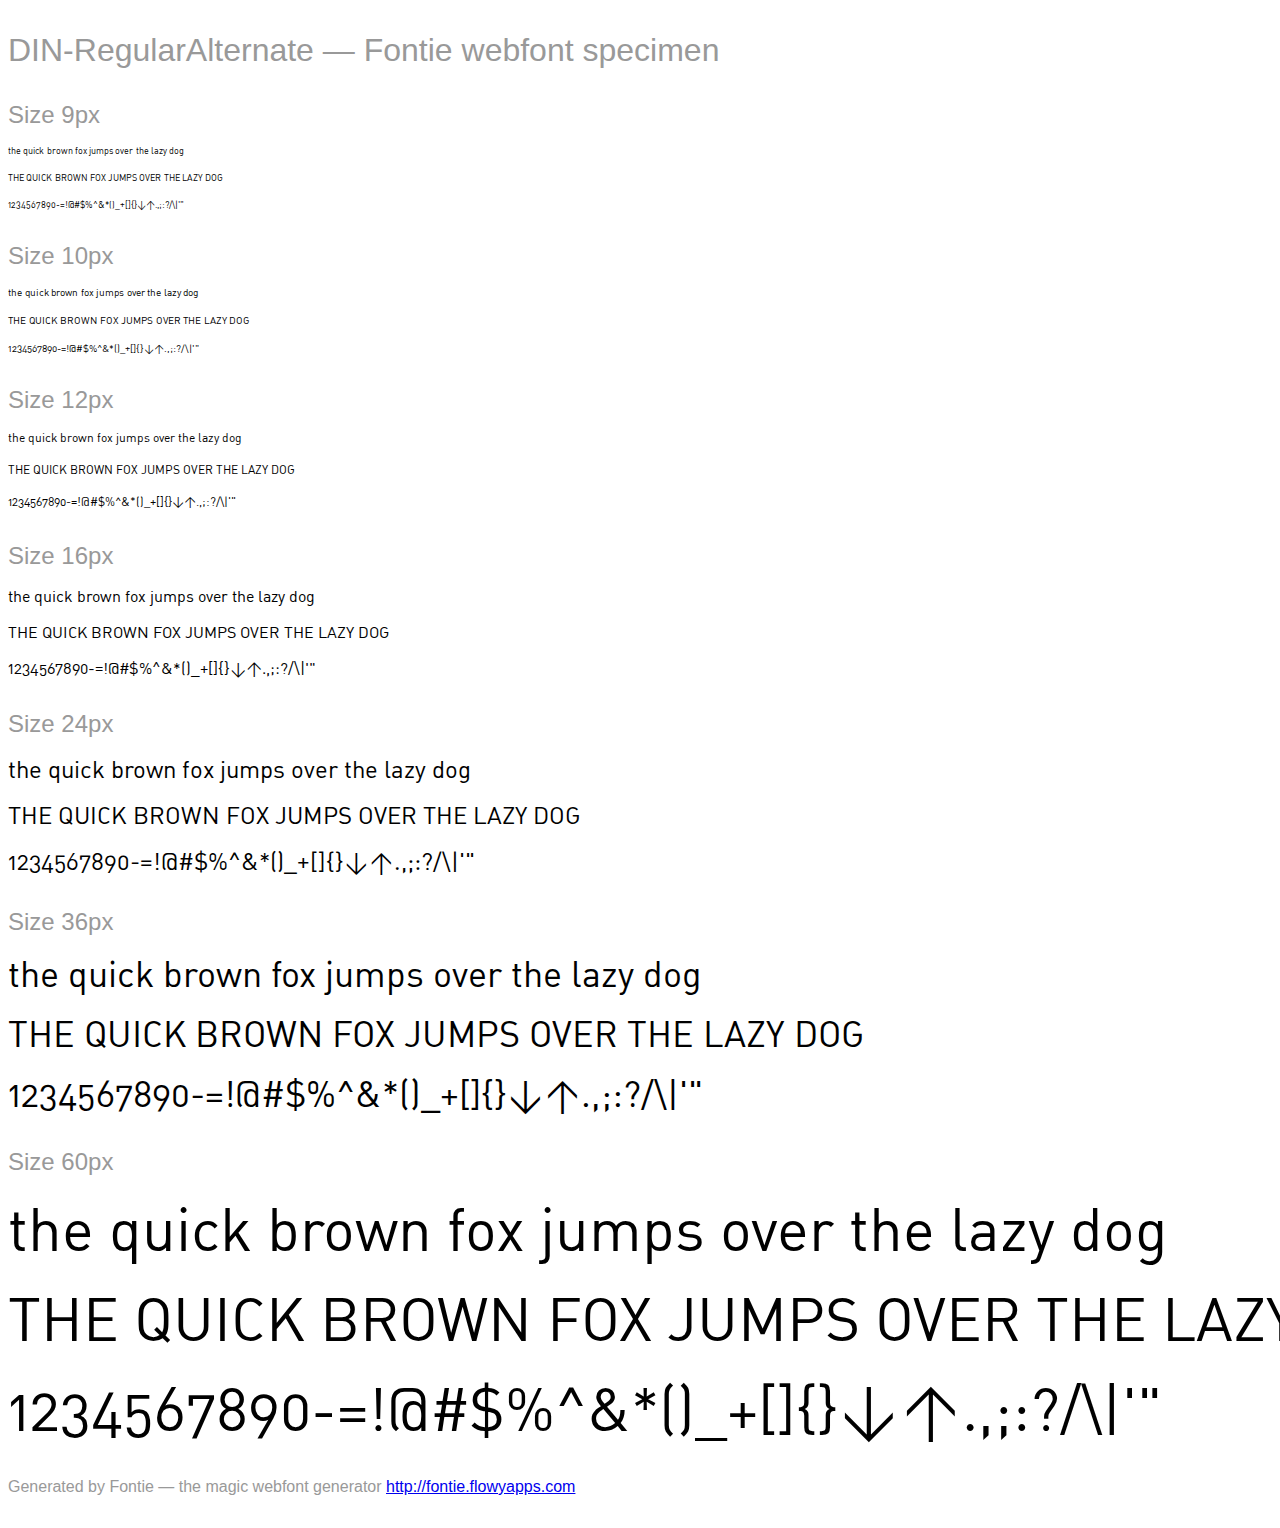
<file: fonts/DIN-RegularAlternate.html>
<html>
<head>
	<!-- INFO Just include the font-smoothie script anywhere on your page and
	          you will have smooth fonts even on Windows XP. --> 
	<script type="text/javascript" src="fontsmoothie.min.js" async></script>
	<style>
		/* INFO We recommend to use @import or the link tag to include the
		        font-face definition into your page.
		   NOTE Some browsers block access to CSS rules in external files if the
		        page is not loaded via HTTP. Therefore the Font Smoothie script
		        will not work if you open this page as a local file. */
		@import url('DIN-RegularAlternate.css');
		
		/* INFO Just some other styles to beautify the page ;) */
		body {
			font-family: sans-serif;
			color: #999;
			white-space: nowrap;
		}
		h1 {
			font-size: 2rem;
			font-weight: normal;
			margin: 2rem 0 1rem 0;
		}
		h2 {
			font-size: 1.5rem;
			font-weight: normal;
			margin: 2rem 0 1rem 0;
		}
		p {
			margin: 2rem 0;
		}
		div p {
			font-family: 'DIN-RegularAlternate';
			color: #000;
			margin: 1rem 0;
		}
	</style>
	<title>DIN-RegularAlternate &mdash; Fontie webfont specimen</title>
</head>

<body>
	<h1>DIN-RegularAlternate &mdash; Fontie webfont specimen</h1>
	<div style="font-size:9px">
		<h2>Size 9px</h2>
		<p>the quick brown fox jumps over the lazy dog</p>
		<p>THE QUICK BROWN FOX JUMPS OVER THE LAZY DOG</p>
		<p>1234567890-=!@#$%^&amp;*()_+[]{}&lt;&gt;.,;:?/\|'"</p>
	</div>
	<div style="font-size:10px">
		<h2>Size 10px</h2>
		<p>the quick brown fox jumps over the lazy dog</p>
		<p>THE QUICK BROWN FOX JUMPS OVER THE LAZY DOG</p>
		<p>1234567890-=!@#$%^&amp;*()_+[]{}&lt;&gt;.,;:?/\|'"</p>
	</div>
	<div style="font-size:12px">
		<h2>Size 12px</h2>
		<p>the quick brown fox jumps over the lazy dog</p>
		<p>THE QUICK BROWN FOX JUMPS OVER THE LAZY DOG</p>
		<p>1234567890-=!@#$%^&amp;*()_+[]{}&lt;&gt;.,;:?/\|'"</p>
	</div>
	<div style="font-size:16px">
		<h2>Size 16px</h2>
		<p>the quick brown fox jumps over the lazy dog</p>
		<p>THE QUICK BROWN FOX JUMPS OVER THE LAZY DOG</p>
		<p>1234567890-=!@#$%^&amp;*()_+[]{}&lt;&gt;.,;:?/\|'"</p>
	</div>
	<div style="font-size:24px">
		<h2>Size 24px</h2>
		<p>the quick brown fox jumps over the lazy dog</p>
		<p>THE QUICK BROWN FOX JUMPS OVER THE LAZY DOG</p>
		<p>1234567890-=!@#$%^&amp;*()_+[]{}&lt;&gt;.,;:?/\|'"</p>
	</div>
	<div style="font-size:36px">
		<h2>Size 36px</h2>
		<p>the quick brown fox jumps over the lazy dog</p>
		<p>THE QUICK BROWN FOX JUMPS OVER THE LAZY DOG</p>
		<p>1234567890-=!@#$%^&amp;*()_+[]{}&lt;&gt;.,;:?/\|'"</p>
	</div>
	<div style="font-size:60px">
		<h2>Size 60px</h2>
		<p>the quick brown fox jumps over the lazy dog</p>
		<p>THE QUICK BROWN FOX JUMPS OVER THE LAZY DOG</p>
		<p>1234567890-=!@#$%^&amp;*()_+[]{}&lt;&gt;.,;:?/\|'"</p>
	</div>
	<p>Generated by Fontie &mdash; the magic webfont generator <a href="http://fontie.flowyapps.com">http://fontie.flowyapps.com</a></p>
</body>

</html>
</file>
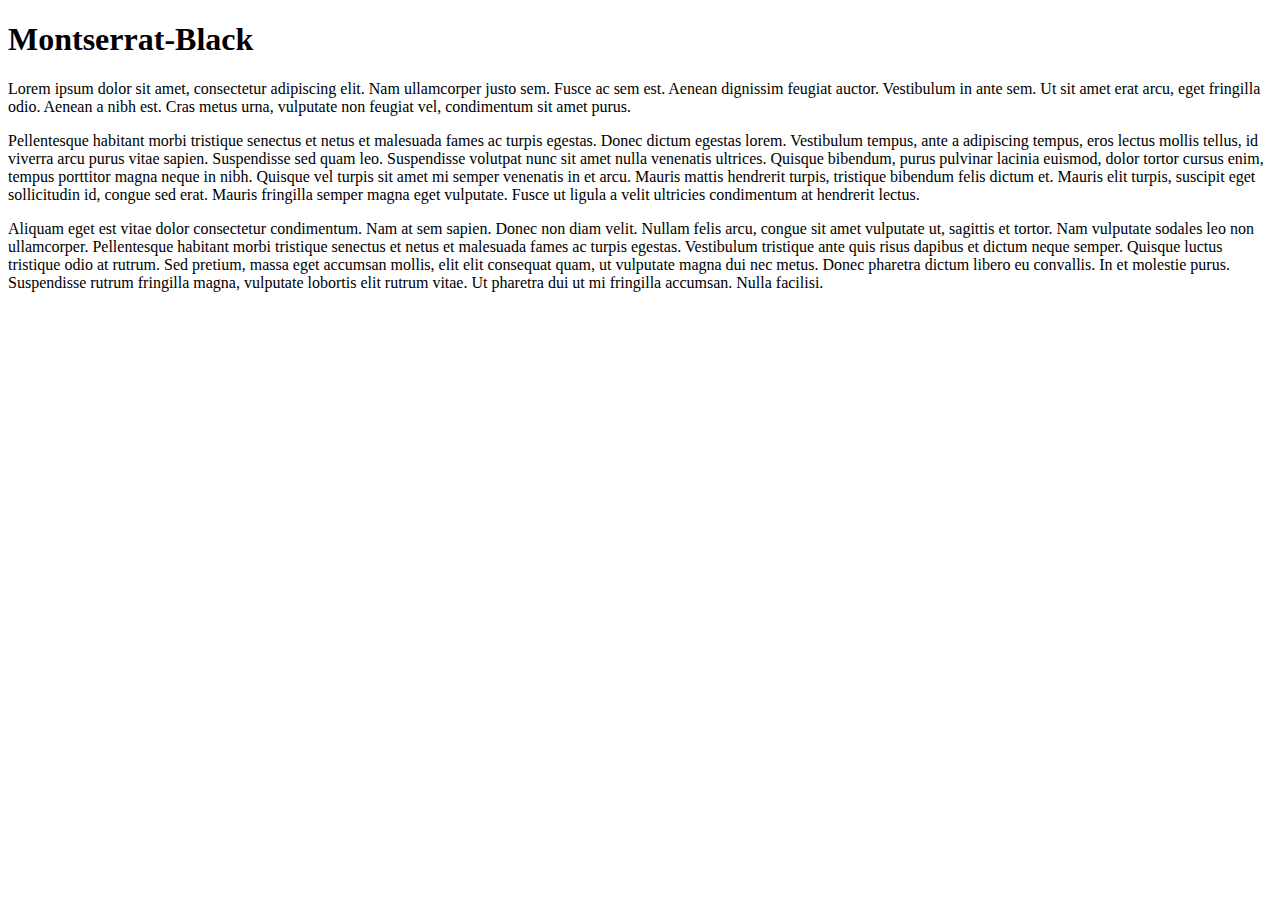
<file: fonts/Montserrat-Black-preview.html>
<!DOCTYPE html>

<head>
  <title>test</title>
  <link rel="stylesheet" type="text/css" href="font.css">
  <style type="text/css">
    body{ font-family: 'Montserrat Black' }
  </style>
</head>

<body>
  <h1>Montserrat-Black</h1>
  <p>
    Lorem ipsum dolor sit amet, consectetur adipiscing elit. Nam ullamcorper justo sem. Fusce ac sem est. Aenean dignissim feugiat auctor. Vestibulum in ante sem. Ut sit amet erat arcu, eget fringilla odio. Aenean a nibh est. Cras metus urna, vulputate non feugiat vel, condimentum sit amet purus.
  </p>

  <p>
    Pellentesque habitant morbi tristique senectus et netus et malesuada fames ac turpis egestas. Donec dictum egestas lorem. Vestibulum tempus, ante a adipiscing tempus, eros lectus mollis tellus, id viverra arcu purus vitae sapien. Suspendisse sed quam leo. Suspendisse volutpat nunc sit amet nulla venenatis ultrices. Quisque bibendum, purus pulvinar lacinia euismod, dolor tortor cursus enim, tempus porttitor magna neque in nibh. Quisque vel turpis sit amet mi semper venenatis in et arcu. Mauris mattis hendrerit turpis, tristique bibendum felis dictum et. Mauris elit turpis, suscipit eget sollicitudin id, congue sed erat. Mauris fringilla semper magna eget vulputate. Fusce ut ligula a velit ultricies condimentum at hendrerit lectus.
  </p>

  <p>
    Aliquam eget est vitae dolor consectetur condimentum. Nam at sem sapien. Donec non diam velit. Nullam felis arcu, congue sit amet vulputate ut, sagittis et tortor. Nam vulputate sodales leo non ullamcorper. Pellentesque habitant morbi tristique senectus et netus et malesuada fames ac turpis egestas. Vestibulum tristique ante quis risus dapibus et dictum neque semper. Quisque luctus tristique odio at rutrum. Sed pretium, massa eget accumsan mollis, elit elit consequat quam, ut vulputate magna dui nec metus. Donec pharetra dictum libero eu convallis. In et molestie purus. Suspendisse rutrum fringilla magna, vulputate lobortis elit rutrum vitae. Ut pharetra dui ut mi fringilla accumsan. Nulla facilisi.
  </p>

</body>
</html>
</file>
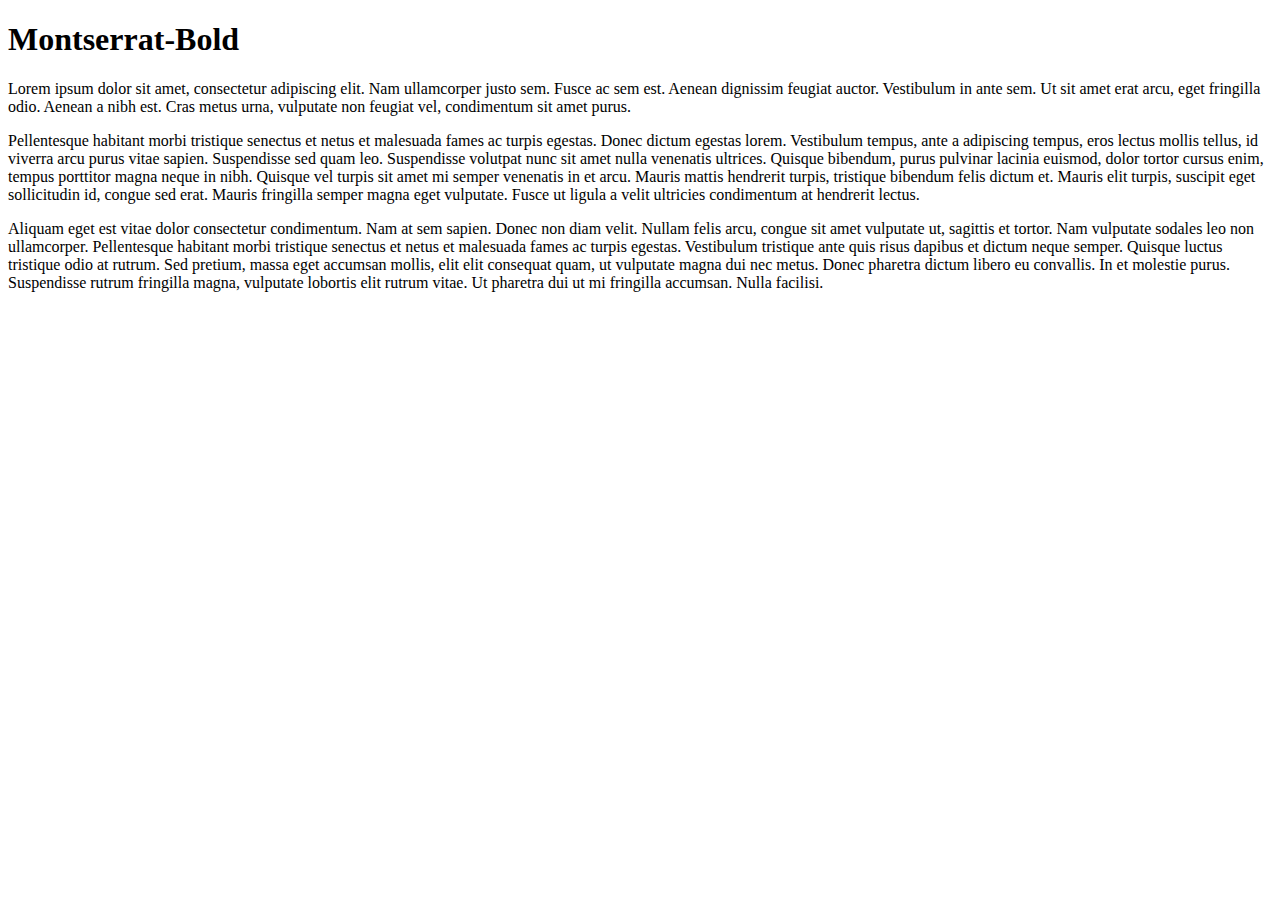
<file: fonts/Montserrat-Bold-preview.html>
<!DOCTYPE html>

<head>
  <title>test</title>
  <link rel="stylesheet" type="text/css" href="font.css">
  <style type="text/css">
    body{ font-family: 'Montserrat' }
  </style>
</head>

<body>
  <h1>Montserrat-Bold</h1>
  <p>
    Lorem ipsum dolor sit amet, consectetur adipiscing elit. Nam ullamcorper justo sem. Fusce ac sem est. Aenean dignissim feugiat auctor. Vestibulum in ante sem. Ut sit amet erat arcu, eget fringilla odio. Aenean a nibh est. Cras metus urna, vulputate non feugiat vel, condimentum sit amet purus.
  </p>

  <p>
    Pellentesque habitant morbi tristique senectus et netus et malesuada fames ac turpis egestas. Donec dictum egestas lorem. Vestibulum tempus, ante a adipiscing tempus, eros lectus mollis tellus, id viverra arcu purus vitae sapien. Suspendisse sed quam leo. Suspendisse volutpat nunc sit amet nulla venenatis ultrices. Quisque bibendum, purus pulvinar lacinia euismod, dolor tortor cursus enim, tempus porttitor magna neque in nibh. Quisque vel turpis sit amet mi semper venenatis in et arcu. Mauris mattis hendrerit turpis, tristique bibendum felis dictum et. Mauris elit turpis, suscipit eget sollicitudin id, congue sed erat. Mauris fringilla semper magna eget vulputate. Fusce ut ligula a velit ultricies condimentum at hendrerit lectus.
  </p>

  <p>
    Aliquam eget est vitae dolor consectetur condimentum. Nam at sem sapien. Donec non diam velit. Nullam felis arcu, congue sit amet vulputate ut, sagittis et tortor. Nam vulputate sodales leo non ullamcorper. Pellentesque habitant morbi tristique senectus et netus et malesuada fames ac turpis egestas. Vestibulum tristique ante quis risus dapibus et dictum neque semper. Quisque luctus tristique odio at rutrum. Sed pretium, massa eget accumsan mollis, elit elit consequat quam, ut vulputate magna dui nec metus. Donec pharetra dictum libero eu convallis. In et molestie purus. Suspendisse rutrum fringilla magna, vulputate lobortis elit rutrum vitae. Ut pharetra dui ut mi fringilla accumsan. Nulla facilisi.
  </p>

</body>
</html>
</file>
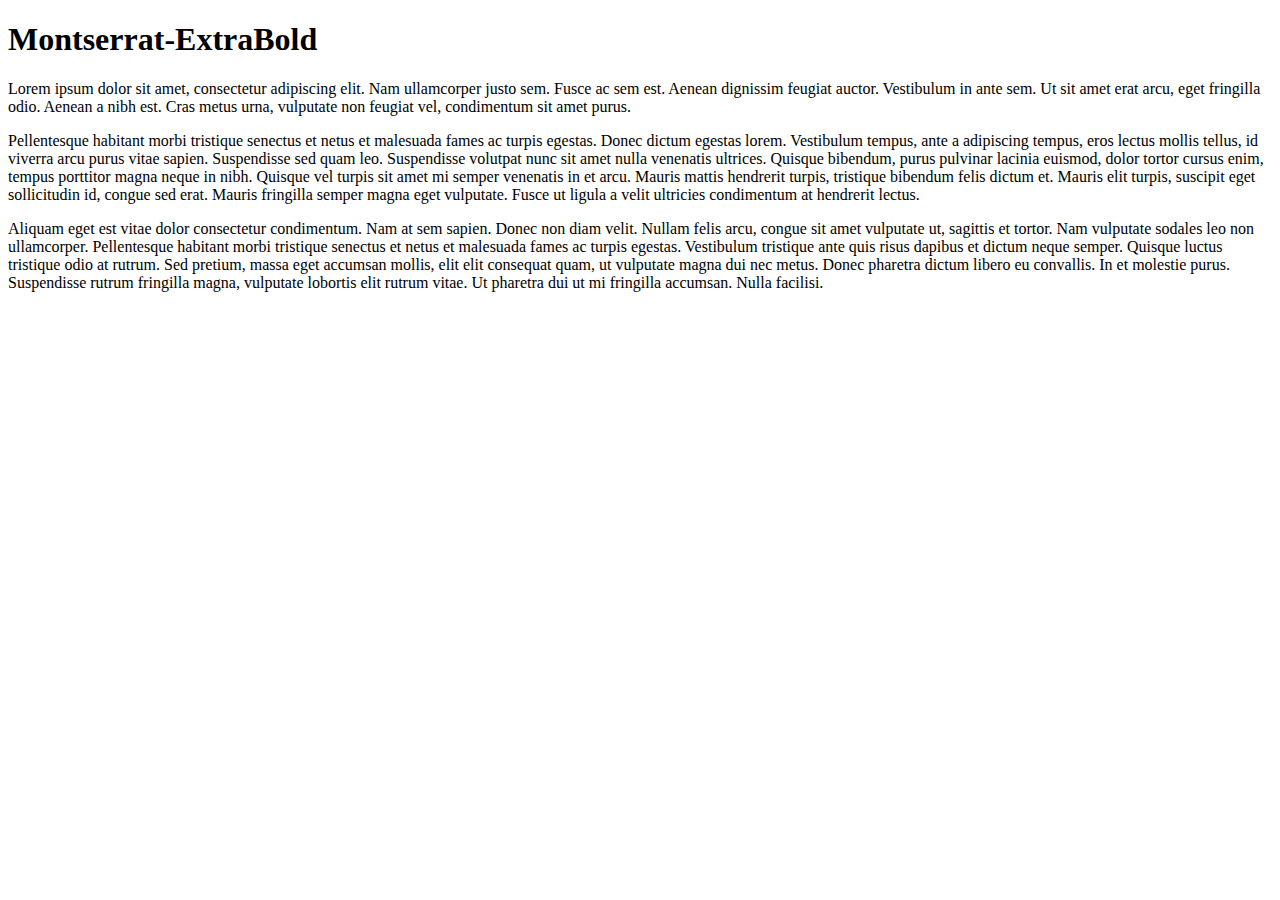
<file: fonts/Montserrat-ExtraBold-preview.html>
<!DOCTYPE html>

<head>
  <title>test</title>
  <link rel="stylesheet" type="text/css" href="font.css">
  <style type="text/css">
    body{ font-family: 'Montserrat Extra Bold' }
  </style>
</head>

<body>
  <h1>Montserrat-ExtraBold</h1>
  <p>
    Lorem ipsum dolor sit amet, consectetur adipiscing elit. Nam ullamcorper justo sem. Fusce ac sem est. Aenean dignissim feugiat auctor. Vestibulum in ante sem. Ut sit amet erat arcu, eget fringilla odio. Aenean a nibh est. Cras metus urna, vulputate non feugiat vel, condimentum sit amet purus.
  </p>

  <p>
    Pellentesque habitant morbi tristique senectus et netus et malesuada fames ac turpis egestas. Donec dictum egestas lorem. Vestibulum tempus, ante a adipiscing tempus, eros lectus mollis tellus, id viverra arcu purus vitae sapien. Suspendisse sed quam leo. Suspendisse volutpat nunc sit amet nulla venenatis ultrices. Quisque bibendum, purus pulvinar lacinia euismod, dolor tortor cursus enim, tempus porttitor magna neque in nibh. Quisque vel turpis sit amet mi semper venenatis in et arcu. Mauris mattis hendrerit turpis, tristique bibendum felis dictum et. Mauris elit turpis, suscipit eget sollicitudin id, congue sed erat. Mauris fringilla semper magna eget vulputate. Fusce ut ligula a velit ultricies condimentum at hendrerit lectus.
  </p>

  <p>
    Aliquam eget est vitae dolor consectetur condimentum. Nam at sem sapien. Donec non diam velit. Nullam felis arcu, congue sit amet vulputate ut, sagittis et tortor. Nam vulputate sodales leo non ullamcorper. Pellentesque habitant morbi tristique senectus et netus et malesuada fames ac turpis egestas. Vestibulum tristique ante quis risus dapibus et dictum neque semper. Quisque luctus tristique odio at rutrum. Sed pretium, massa eget accumsan mollis, elit elit consequat quam, ut vulputate magna dui nec metus. Donec pharetra dictum libero eu convallis. In et molestie purus. Suspendisse rutrum fringilla magna, vulputate lobortis elit rutrum vitae. Ut pharetra dui ut mi fringilla accumsan. Nulla facilisi.
  </p>

</body>
</html>
</file>
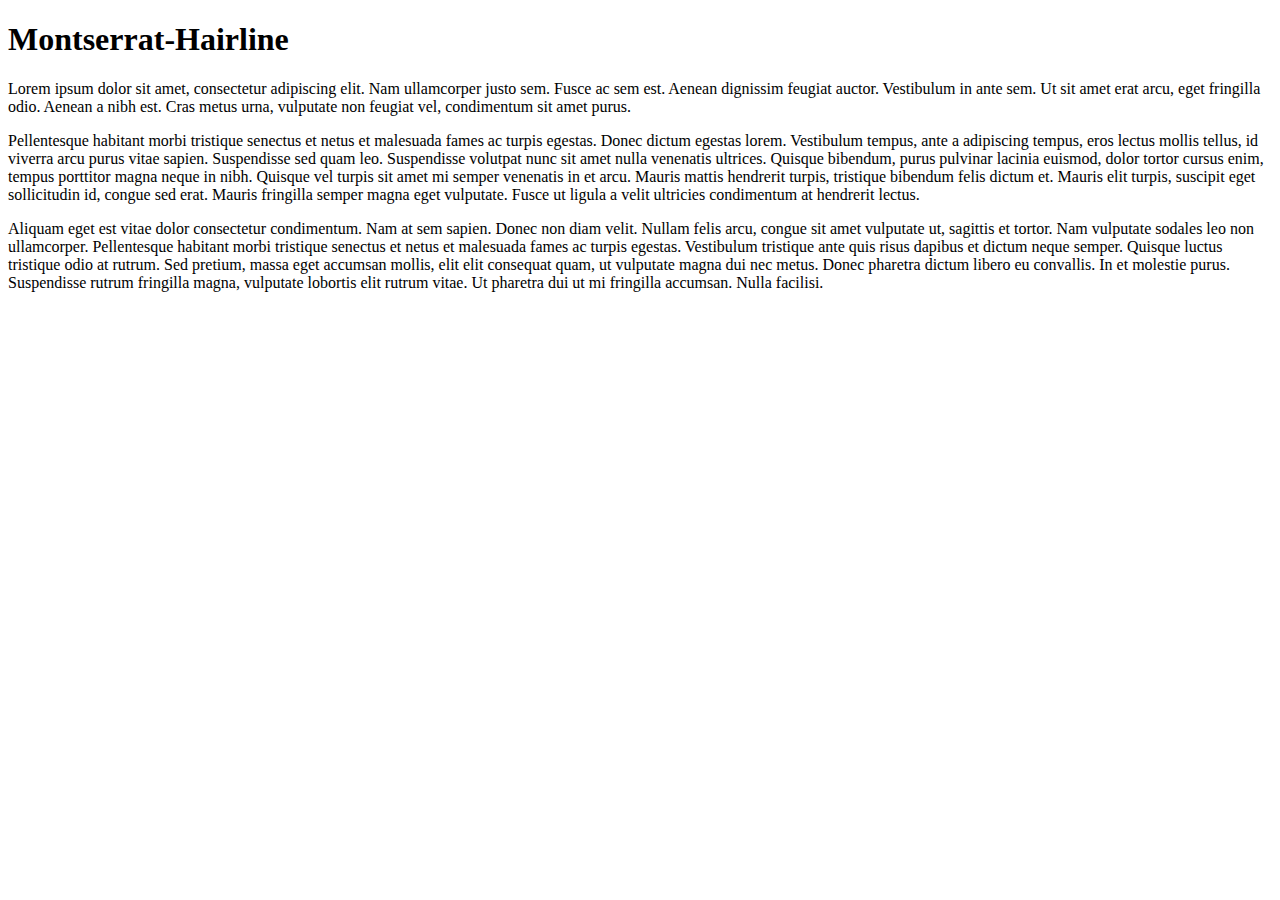
<file: fonts/Montserrat-Hairline-preview.html>
<!DOCTYPE html>

<head>
  <title>test</title>
  <link rel="stylesheet" type="text/css" href="font.css">
  <style type="text/css">
    body{ font-family: 'Montserrat Hairline' }
  </style>
</head>

<body>
  <h1>Montserrat-Hairline</h1>
  <p>
    Lorem ipsum dolor sit amet, consectetur adipiscing elit. Nam ullamcorper justo sem. Fusce ac sem est. Aenean dignissim feugiat auctor. Vestibulum in ante sem. Ut sit amet erat arcu, eget fringilla odio. Aenean a nibh est. Cras metus urna, vulputate non feugiat vel, condimentum sit amet purus.
  </p>

  <p>
    Pellentesque habitant morbi tristique senectus et netus et malesuada fames ac turpis egestas. Donec dictum egestas lorem. Vestibulum tempus, ante a adipiscing tempus, eros lectus mollis tellus, id viverra arcu purus vitae sapien. Suspendisse sed quam leo. Suspendisse volutpat nunc sit amet nulla venenatis ultrices. Quisque bibendum, purus pulvinar lacinia euismod, dolor tortor cursus enim, tempus porttitor magna neque in nibh. Quisque vel turpis sit amet mi semper venenatis in et arcu. Mauris mattis hendrerit turpis, tristique bibendum felis dictum et. Mauris elit turpis, suscipit eget sollicitudin id, congue sed erat. Mauris fringilla semper magna eget vulputate. Fusce ut ligula a velit ultricies condimentum at hendrerit lectus.
  </p>

  <p>
    Aliquam eget est vitae dolor consectetur condimentum. Nam at sem sapien. Donec non diam velit. Nullam felis arcu, congue sit amet vulputate ut, sagittis et tortor. Nam vulputate sodales leo non ullamcorper. Pellentesque habitant morbi tristique senectus et netus et malesuada fames ac turpis egestas. Vestibulum tristique ante quis risus dapibus et dictum neque semper. Quisque luctus tristique odio at rutrum. Sed pretium, massa eget accumsan mollis, elit elit consequat quam, ut vulputate magna dui nec metus. Donec pharetra dictum libero eu convallis. In et molestie purus. Suspendisse rutrum fringilla magna, vulputate lobortis elit rutrum vitae. Ut pharetra dui ut mi fringilla accumsan. Nulla facilisi.
  </p>

</body>
</html>
</file>
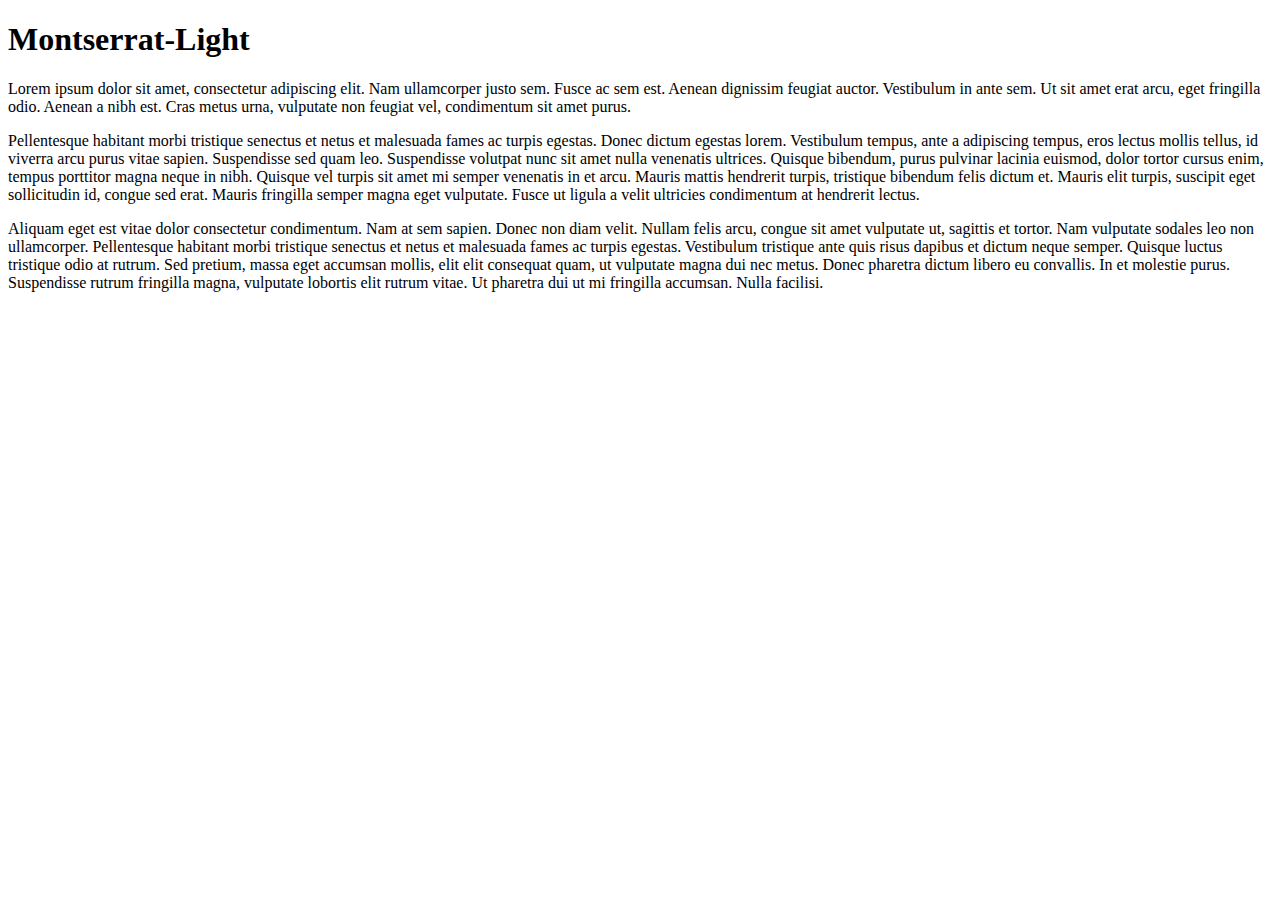
<file: fonts/Montserrat-Light-preview.html>
<!DOCTYPE html>

<head>
  <title>test</title>
  <link rel="stylesheet" type="text/css" href="font.css">
  <style type="text/css">
    body{ font-family: 'Montserrat Light' }
  </style>
</head>

<body>
  <h1>Montserrat-Light</h1>
  <p>
    Lorem ipsum dolor sit amet, consectetur adipiscing elit. Nam ullamcorper justo sem. Fusce ac sem est. Aenean dignissim feugiat auctor. Vestibulum in ante sem. Ut sit amet erat arcu, eget fringilla odio. Aenean a nibh est. Cras metus urna, vulputate non feugiat vel, condimentum sit amet purus.
  </p>

  <p>
    Pellentesque habitant morbi tristique senectus et netus et malesuada fames ac turpis egestas. Donec dictum egestas lorem. Vestibulum tempus, ante a adipiscing tempus, eros lectus mollis tellus, id viverra arcu purus vitae sapien. Suspendisse sed quam leo. Suspendisse volutpat nunc sit amet nulla venenatis ultrices. Quisque bibendum, purus pulvinar lacinia euismod, dolor tortor cursus enim, tempus porttitor magna neque in nibh. Quisque vel turpis sit amet mi semper venenatis in et arcu. Mauris mattis hendrerit turpis, tristique bibendum felis dictum et. Mauris elit turpis, suscipit eget sollicitudin id, congue sed erat. Mauris fringilla semper magna eget vulputate. Fusce ut ligula a velit ultricies condimentum at hendrerit lectus.
  </p>

  <p>
    Aliquam eget est vitae dolor consectetur condimentum. Nam at sem sapien. Donec non diam velit. Nullam felis arcu, congue sit amet vulputate ut, sagittis et tortor. Nam vulputate sodales leo non ullamcorper. Pellentesque habitant morbi tristique senectus et netus et malesuada fames ac turpis egestas. Vestibulum tristique ante quis risus dapibus et dictum neque semper. Quisque luctus tristique odio at rutrum. Sed pretium, massa eget accumsan mollis, elit elit consequat quam, ut vulputate magna dui nec metus. Donec pharetra dictum libero eu convallis. In et molestie purus. Suspendisse rutrum fringilla magna, vulputate lobortis elit rutrum vitae. Ut pharetra dui ut mi fringilla accumsan. Nulla facilisi.
  </p>

</body>
</html>
</file>
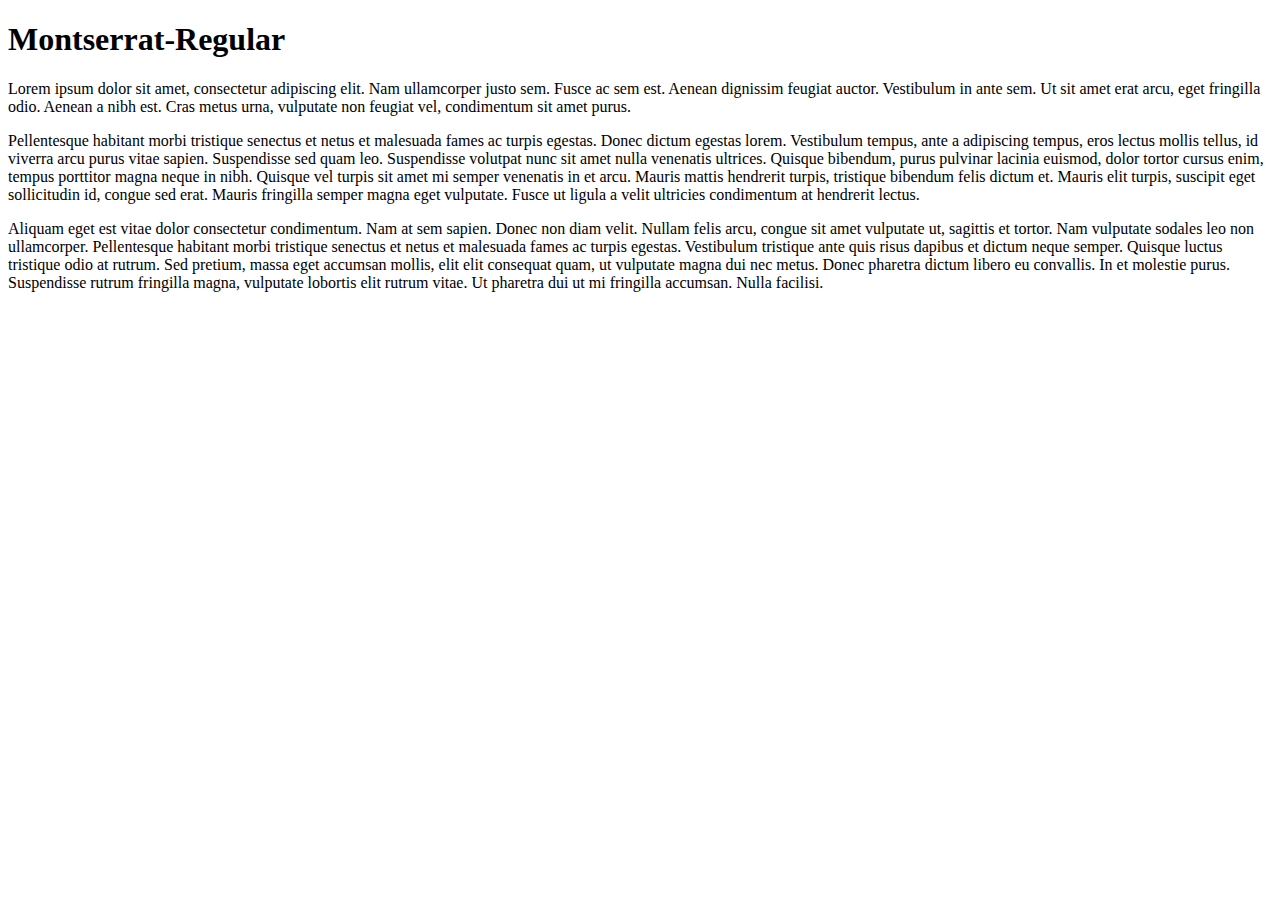
<file: fonts/Montserrat-Regular-preview.html>
<!DOCTYPE html>

<head>
  <title>test</title>
  <link rel="stylesheet" type="text/css" href="font.css">
  <style type="text/css">
    body{ font-family: 'Montserrat' }
  </style>
</head>

<body>
  <h1>Montserrat-Regular</h1>
  <p>
    Lorem ipsum dolor sit amet, consectetur adipiscing elit. Nam ullamcorper justo sem. Fusce ac sem est. Aenean dignissim feugiat auctor. Vestibulum in ante sem. Ut sit amet erat arcu, eget fringilla odio. Aenean a nibh est. Cras metus urna, vulputate non feugiat vel, condimentum sit amet purus.
  </p>

  <p>
    Pellentesque habitant morbi tristique senectus et netus et malesuada fames ac turpis egestas. Donec dictum egestas lorem. Vestibulum tempus, ante a adipiscing tempus, eros lectus mollis tellus, id viverra arcu purus vitae sapien. Suspendisse sed quam leo. Suspendisse volutpat nunc sit amet nulla venenatis ultrices. Quisque bibendum, purus pulvinar lacinia euismod, dolor tortor cursus enim, tempus porttitor magna neque in nibh. Quisque vel turpis sit amet mi semper venenatis in et arcu. Mauris mattis hendrerit turpis, tristique bibendum felis dictum et. Mauris elit turpis, suscipit eget sollicitudin id, congue sed erat. Mauris fringilla semper magna eget vulputate. Fusce ut ligula a velit ultricies condimentum at hendrerit lectus.
  </p>

  <p>
    Aliquam eget est vitae dolor consectetur condimentum. Nam at sem sapien. Donec non diam velit. Nullam felis arcu, congue sit amet vulputate ut, sagittis et tortor. Nam vulputate sodales leo non ullamcorper. Pellentesque habitant morbi tristique senectus et netus et malesuada fames ac turpis egestas. Vestibulum tristique ante quis risus dapibus et dictum neque semper. Quisque luctus tristique odio at rutrum. Sed pretium, massa eget accumsan mollis, elit elit consequat quam, ut vulputate magna dui nec metus. Donec pharetra dictum libero eu convallis. In et molestie purus. Suspendisse rutrum fringilla magna, vulputate lobortis elit rutrum vitae. Ut pharetra dui ut mi fringilla accumsan. Nulla facilisi.
  </p>

</body>
</html>
</file>
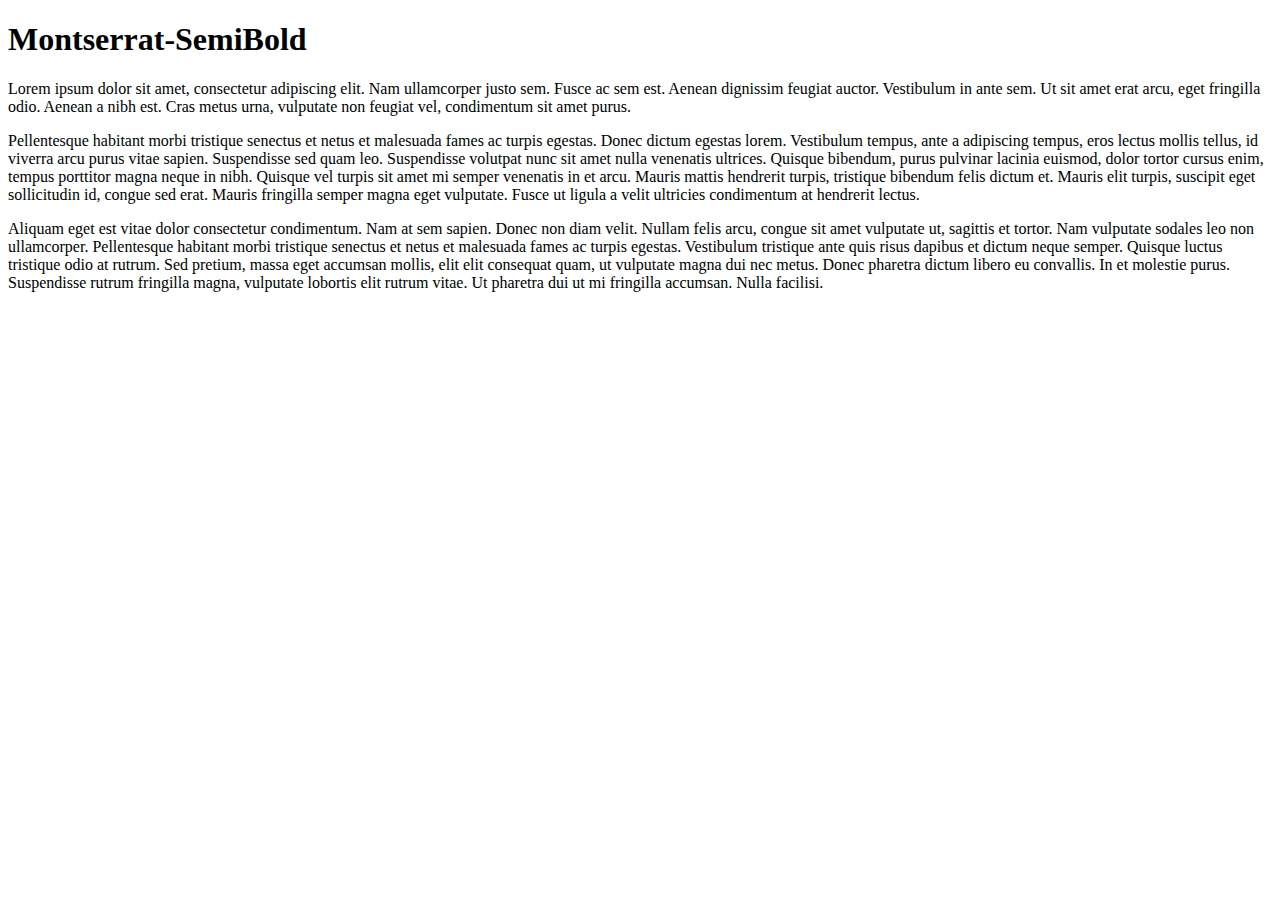
<file: fonts/Montserrat-SemiBold-preview.html>
<!DOCTYPE html>

<head>
  <title>test</title>
  <link rel="stylesheet" type="text/css" href="font.css">
  <style type="text/css">
    body{ font-family: 'Montserrat Semi Bold' }
  </style>
</head>

<body>
  <h1>Montserrat-SemiBold</h1>
  <p>
    Lorem ipsum dolor sit amet, consectetur adipiscing elit. Nam ullamcorper justo sem. Fusce ac sem est. Aenean dignissim feugiat auctor. Vestibulum in ante sem. Ut sit amet erat arcu, eget fringilla odio. Aenean a nibh est. Cras metus urna, vulputate non feugiat vel, condimentum sit amet purus.
  </p>

  <p>
    Pellentesque habitant morbi tristique senectus et netus et malesuada fames ac turpis egestas. Donec dictum egestas lorem. Vestibulum tempus, ante a adipiscing tempus, eros lectus mollis tellus, id viverra arcu purus vitae sapien. Suspendisse sed quam leo. Suspendisse volutpat nunc sit amet nulla venenatis ultrices. Quisque bibendum, purus pulvinar lacinia euismod, dolor tortor cursus enim, tempus porttitor magna neque in nibh. Quisque vel turpis sit amet mi semper venenatis in et arcu. Mauris mattis hendrerit turpis, tristique bibendum felis dictum et. Mauris elit turpis, suscipit eget sollicitudin id, congue sed erat. Mauris fringilla semper magna eget vulputate. Fusce ut ligula a velit ultricies condimentum at hendrerit lectus.
  </p>

  <p>
    Aliquam eget est vitae dolor consectetur condimentum. Nam at sem sapien. Donec non diam velit. Nullam felis arcu, congue sit amet vulputate ut, sagittis et tortor. Nam vulputate sodales leo non ullamcorper. Pellentesque habitant morbi tristique senectus et netus et malesuada fames ac turpis egestas. Vestibulum tristique ante quis risus dapibus et dictum neque semper. Quisque luctus tristique odio at rutrum. Sed pretium, massa eget accumsan mollis, elit elit consequat quam, ut vulputate magna dui nec metus. Donec pharetra dictum libero eu convallis. In et molestie purus. Suspendisse rutrum fringilla magna, vulputate lobortis elit rutrum vitae. Ut pharetra dui ut mi fringilla accumsan. Nulla facilisi.
  </p>

</body>
</html>
</file>
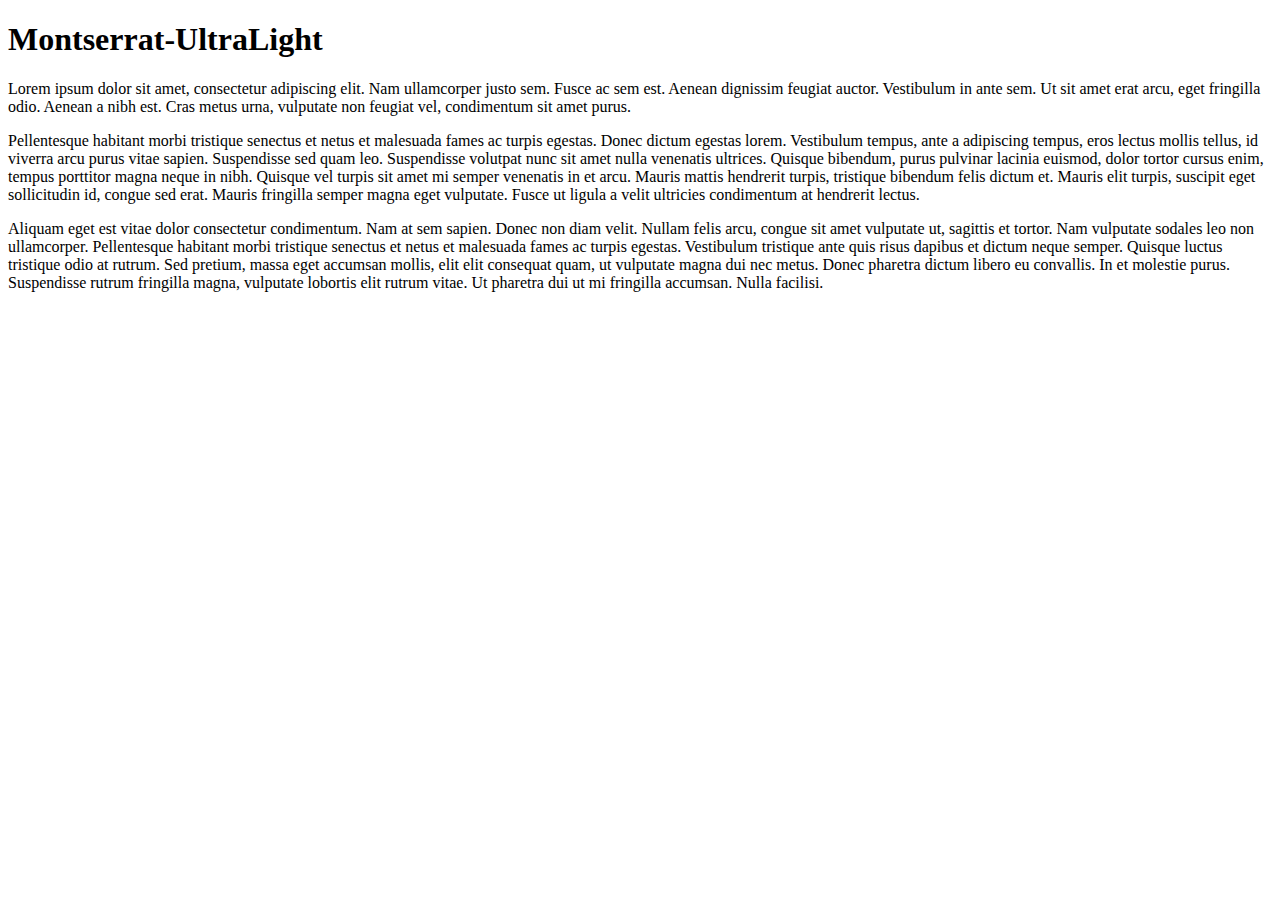
<file: fonts/Montserrat-UltraLight-preview.html>
<!DOCTYPE html>

<head>
  <title>test</title>
  <link rel="stylesheet" type="text/css" href="font.css">
  <style type="text/css">
    body{ font-family: 'Montserrat Ultra Light' }
  </style>
</head>

<body>
  <h1>Montserrat-UltraLight</h1>
  <p>
    Lorem ipsum dolor sit amet, consectetur adipiscing elit. Nam ullamcorper justo sem. Fusce ac sem est. Aenean dignissim feugiat auctor. Vestibulum in ante sem. Ut sit amet erat arcu, eget fringilla odio. Aenean a nibh est. Cras metus urna, vulputate non feugiat vel, condimentum sit amet purus.
  </p>

  <p>
    Pellentesque habitant morbi tristique senectus et netus et malesuada fames ac turpis egestas. Donec dictum egestas lorem. Vestibulum tempus, ante a adipiscing tempus, eros lectus mollis tellus, id viverra arcu purus vitae sapien. Suspendisse sed quam leo. Suspendisse volutpat nunc sit amet nulla venenatis ultrices. Quisque bibendum, purus pulvinar lacinia euismod, dolor tortor cursus enim, tempus porttitor magna neque in nibh. Quisque vel turpis sit amet mi semper venenatis in et arcu. Mauris mattis hendrerit turpis, tristique bibendum felis dictum et. Mauris elit turpis, suscipit eget sollicitudin id, congue sed erat. Mauris fringilla semper magna eget vulputate. Fusce ut ligula a velit ultricies condimentum at hendrerit lectus.
  </p>

  <p>
    Aliquam eget est vitae dolor consectetur condimentum. Nam at sem sapien. Donec non diam velit. Nullam felis arcu, congue sit amet vulputate ut, sagittis et tortor. Nam vulputate sodales leo non ullamcorper. Pellentesque habitant morbi tristique senectus et netus et malesuada fames ac turpis egestas. Vestibulum tristique ante quis risus dapibus et dictum neque semper. Quisque luctus tristique odio at rutrum. Sed pretium, massa eget accumsan mollis, elit elit consequat quam, ut vulputate magna dui nec metus. Donec pharetra dictum libero eu convallis. In et molestie purus. Suspendisse rutrum fringilla magna, vulputate lobortis elit rutrum vitae. Ut pharetra dui ut mi fringilla accumsan. Nulla facilisi.
  </p>

</body>
</html>
</file>
<file: fonts/font.css>
@font-face {
  font-family: 'Montserrat Black';
  src: src: url('../fonts/../fonts/Montserrat-Black.eot'); /* IE9 Compat Modes */
  src: src: url('../fonts/Montserrat-Black.eot?#iefix') format('embedded-opentype'), /* IE6-IE8 */
       src: url('../fonts/Montserrat-Black.woff') format('woff'), /* Modern Browsers */
       src: url('../fonts/Montserrat-Black.ttf')  format('truetype'), /* Safari, Android, iOS */
       src: url('../fonts/Montserrat-Black.svg#32d2de489ae4ccadea255227c4d7ddfd') format('svg'); /* Legacy iOS */
       
  font-style:   normal;
  font-weight:  400;
}

@font-face {
  font-family: 'Montserrat';
  src: src: url('../fonts/Montserrat-Bold.eot'); /* IE9 Compat Modes */
  src: src: url('../fonts/Montserrat-Bold.eot?#iefix') format('embedded-opentype'), /* IE6-IE8 */
       src: url('../fonts/Montserrat-Bold.woff') format('woff'), /* Modern Browsers */
       src: url('../fonts/Montserrat-Bold.ttf')  format('truetype'), /* Safari, Android, iOS */
       src: url('../fonts/Montserrat-Bold.svg#2eb9a020d90588d099da01ff1a93c338') format('svg'); /* Legacy iOS */
       
  font-style:   normal;
  font-weight:  700;
}

@font-face {
  font-family: 'Montserrat Extra Bold';
  src: src: url('../fonts/Montserrat-ExtraBold.eot'); /* IE9 Compat Modes */
  src: src: url('../fonts/Montserrat-ExtraBold.eot?#iefix') format('embedded-opentype'), /* IE6-IE8 */
       src: url('../fonts/Montserrat-ExtraBold.woff') format('woff'), /* Modern Browsers */
       src: url('../fonts/Montserrat-ExtraBold.ttf')  format('truetype'), /* Safari, Android, iOS */
       src: url('../fonts/Montserrat-ExtraBold.svg#99b6a422cb1af5a219cfdb69674c45f5') format('svg'); /* Legacy iOS */
       
  font-style:   normal;
  font-weight:  700;
}

@font-face {
  font-family: 'Montserrat Hairline';
  src: src: url('../fonts/Montserrat-Hairline.eot'); /* IE9 Compat Modes */
  src: src: url('../fonts/Montserrat-Hairline.eot?#iefix') format('embedded-opentype'), /* IE6-IE8 */
       src: url('../fonts/Montserrat-Hairline.woff') format('woff'), /* Modern Browsers */
       src: url('../fonts/Montserrat-Hairline.ttf')  format('truetype'), /* Safari, Android, iOS */
       src: url('../fonts/Montserrat-Hairline.svg#1ec624975f362ffc7a87d22144317904') format('svg'); /* Legacy iOS */
       
  font-style:   normal;
  font-weight:  400;
}

@font-face {
  font-family: 'Montserrat Light';
  src: src: url('../fonts/Montserrat-Light.eot'); /* IE9 Compat Modes */
  src: src: url('../fonts/Montserrat-Light.eot?#iefix') format('embedded-opentype'), /* IE6-IE8 */
       src: url('../fonts/Montserrat-Light.woff') format('woff'), /* Modern Browsers */
       src: url('../fonts/Montserrat-Light.ttf')  format('truetype'), /* Safari, Android, iOS */
       src: url('../fonts/Montserrat-Light.svg#c152625b71562a7bb7b752375273b2d5') format('svg'); /* Legacy iOS */
       
  font-style:   normal;
  font-weight:  200;
}

@font-face {
  font-family: 'Montserrat';
  src: src: url('../fonts/Montserrat-Regular.eot'); /* IE9 Compat Modes */
  src: src: url('../fonts/Montserrat-Regular.eot?#iefix') format('embedded-opentype'), /* IE6-IE8 */
       src: url('../fonts/Montserrat-Regular.woff') format('woff'), /* Modern Browsers */
       src: url('../fonts/Montserrat-Regular.ttf')  format('truetype'), /* Safari, Android, iOS */
       src: url('../fonts/Montserrat-Regular.svg#95d90f2cd2aa64bdfee0e9f34c516e71') format('svg'); /* Legacy iOS */
  font-style:   normal;
  font-weight:  400;
}

@font-face {
  font-family: 'Montserrat Semi Bold';
  src: src: url('../fonts/Montserrat-SemiBold.eot'); /* IE9 Compat Modes */
  src: src: url('../fonts/Montserrat-SemiBold.eot?#iefix') format('embedded-opentype'), /* IE6-IE8 */
       src: url('../fonts/Montserrat-SemiBold.woff') format('woff'), /* Modern Browsers */
       src: url('../fonts/Montserrat-SemiBold.ttf')  format('truetype'), /* Safari, Android, iOS */
       src: url('../fonts/Montserrat-SemiBold.svg#1ff0c6908268c6b66905273d3627c4c9') format('svg'); /* Legacy iOS */
  font-style:   normal;
  font-weight:  700;
}

@font-face {
  font-family: 'Montserrat Ultra Light';
  src: src: url('../fonts/Montserrat-UltraLight.eot'); /* IE9 Compat Modes */
  src: src: url('../fonts/Montserrat-UltraLight.eot?#iefix') format('embedded-opentype'), /* IE6-IE8 */
       src: url('../fonts/Montserrat-UltraLight.woff') format('woff'), /* Modern Browsers */
       src: url('../fonts/Montserrat-UltraLight.ttf')  format('truetype'), /* Safari, Android, iOS */
       src: url('../fonts/Montserrat-UltraLight.svg#565d3dca80d751a268e2c36476c681bd') format('svg'); /* Legacy iOS */
  font-style:   normal;
  font-weight:  200;
}
</file>
